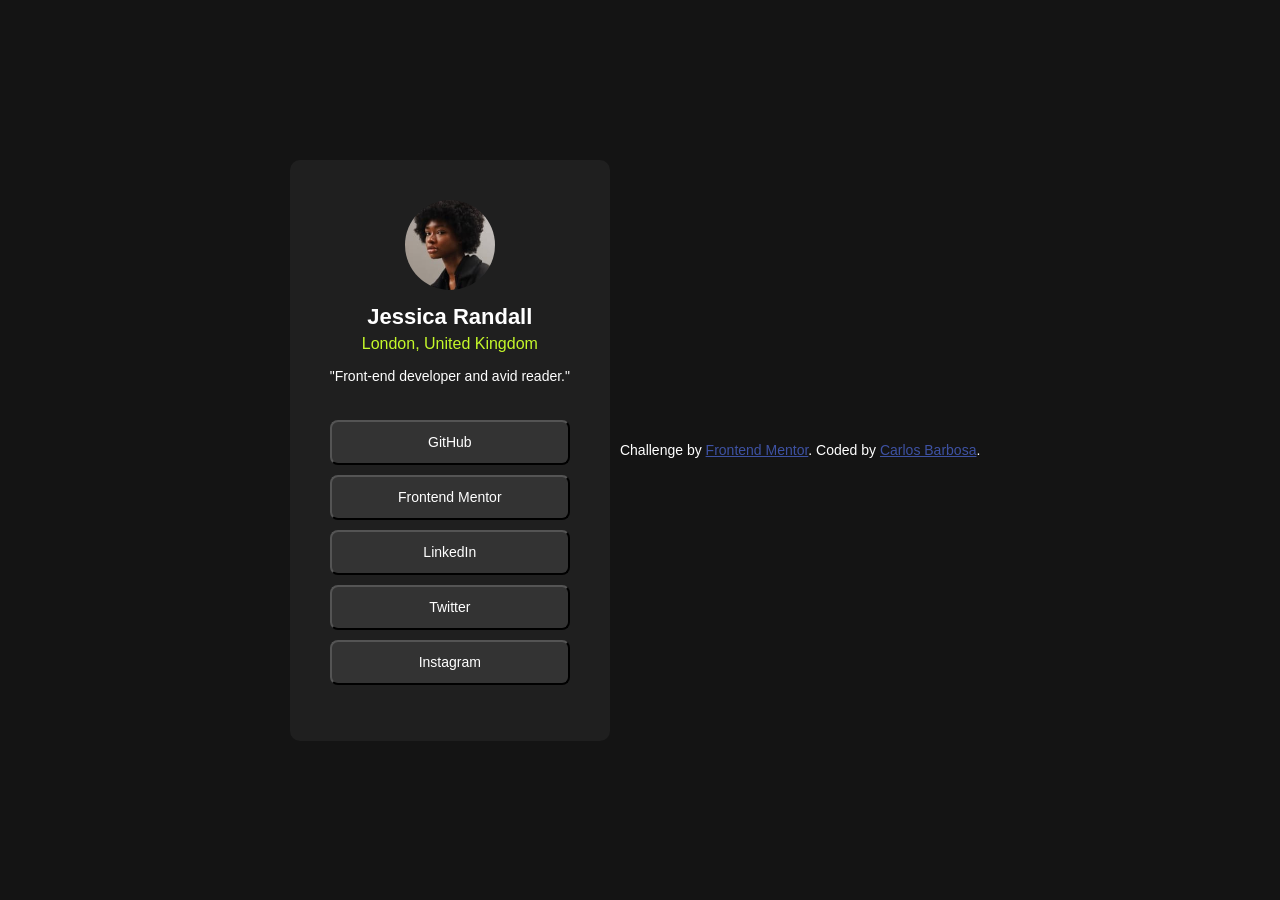
<file: Perfil de links sociais/index.html>
<!DOCTYPE html>
<html lang="pt-br">
<head>
    <meta charset="UTF-8">
    <meta name="viewport" content="width=device-width, initial-scale=1.0">
    <link rel="icon" sizes="32x32" href="./assets/images/favicon-32x32.png">
    <link rel="stylesheet" href="style.css">
    <link rel="preconnect" href="https://rsms.me/">
    <link rel="stylesheet" href="https://rsms.me/inter/inter.css">
    <title>Redes sociais</title>
</head>
<body>
    <div id="container">

        <section class="header">
            <img src="assets/images/avatar-jessica.jpeg" alt="">
            <h1>Jessica Randall</h1>
            <h2>London, United Kingdom</h2> 
            <h3>"Front-end developer and avid reader."</h3>
        </section>
                
        <section class="social-media">
            <div id="redes">
                <ul>
                    <li><button class="btn-redes">GitHub</button></li>
                    <li><button class="btn-redes">Frontend Mentor</button></li>
                    <li><button class="btn-redes">LinkedIn</button></li>
                    <li><button class="btn-redes">Twitter</button></li>
                    <li><button class="btn-redes">Instagram</button></li>
                </ul>
            </div>
        </section>             
    </div>            
        <div class="attribution">
            Challenge by <a href="https://www.frontendmentor.io?ref=challenge" target="_blank">Frontend Mentor</a>. 
            Coded by <a href="#">Carlos Barbosa</a>.
          </div>        
</body>
</html>
</file>
<file: Perfil de links sociais/style.css>
:root {
    font-family: Inter, sans-serif;
    font-feature-settings: 'liga' 1, 'calt' 1;
  }

  @supports (font-variation-settings: normal) {
    :root { font-family: InterVariable, sans-serif; }
  }
  

body{
    min-height: 100vh;
    margin: 0 auto;
    justify-content: center;
    display: flex;
    align-items: center;
    background-color: hsl(0, 0%, 8%);
}

#container{
    background-color:hsl(0, 0%, 12%);
    max-width: 350px;
    padding: 40px;
    border-radius: 10px;
    text-align: center;
    flex-direction: column;
    display: flex;
}

/* Parte de cima*/
.header img{
    border-radius: 50%;
    width: 90px;
    height: 90px;
    object-fit: cover;

}
.header h1{
    color:hsl(0, 0%, 100%);
    font-size: 22px;
    margin: 10px 0 5px;
    font-weight: 600;
}

.header h2{
    color: hsl(75, 94%, 57%);
    font-size: 16px;
    margin: 5px 0 15px;
    font-weight: 500;
}

.header h3{
    color:hsl(0, 0%, 100%);
    font-size: 14px;
    font-weight: 400;
    margin-bottom: 20px;
}

/* redes socias*/

#redes ul{
    padding: 0;
    width: 100%;
}

#redes ul li{
    list-style-type: none;
    margin: 10px 0;
}

.btn-redes{
    background-color: hsl(0, 0%, 20%);
    color:hsl(0, 0%, 100%);
    display: block;
    width: 100%;
    height: 45px;
    border-radius: 8px;
    font-size: 14px;
    font-weight: 500;
    cursor: pointer;
    transition: 0.3s;
}

.attribution { 
    font-size: 11px; text-align: center; 
    color:hsl(0, 0%, 100%);
    padding: 10px;
    border: none;
    border-radius: 5px;
    font-size: 14px;
    cursor: pointer;

}

.btn-redes:hover {
    background-color: hsl(75, 94%, 57%);
    color: hsl(0, 0%, 8%);
}


.attribution a { 
    color: hsl(228, 45%, 44%); 
}
</file>
